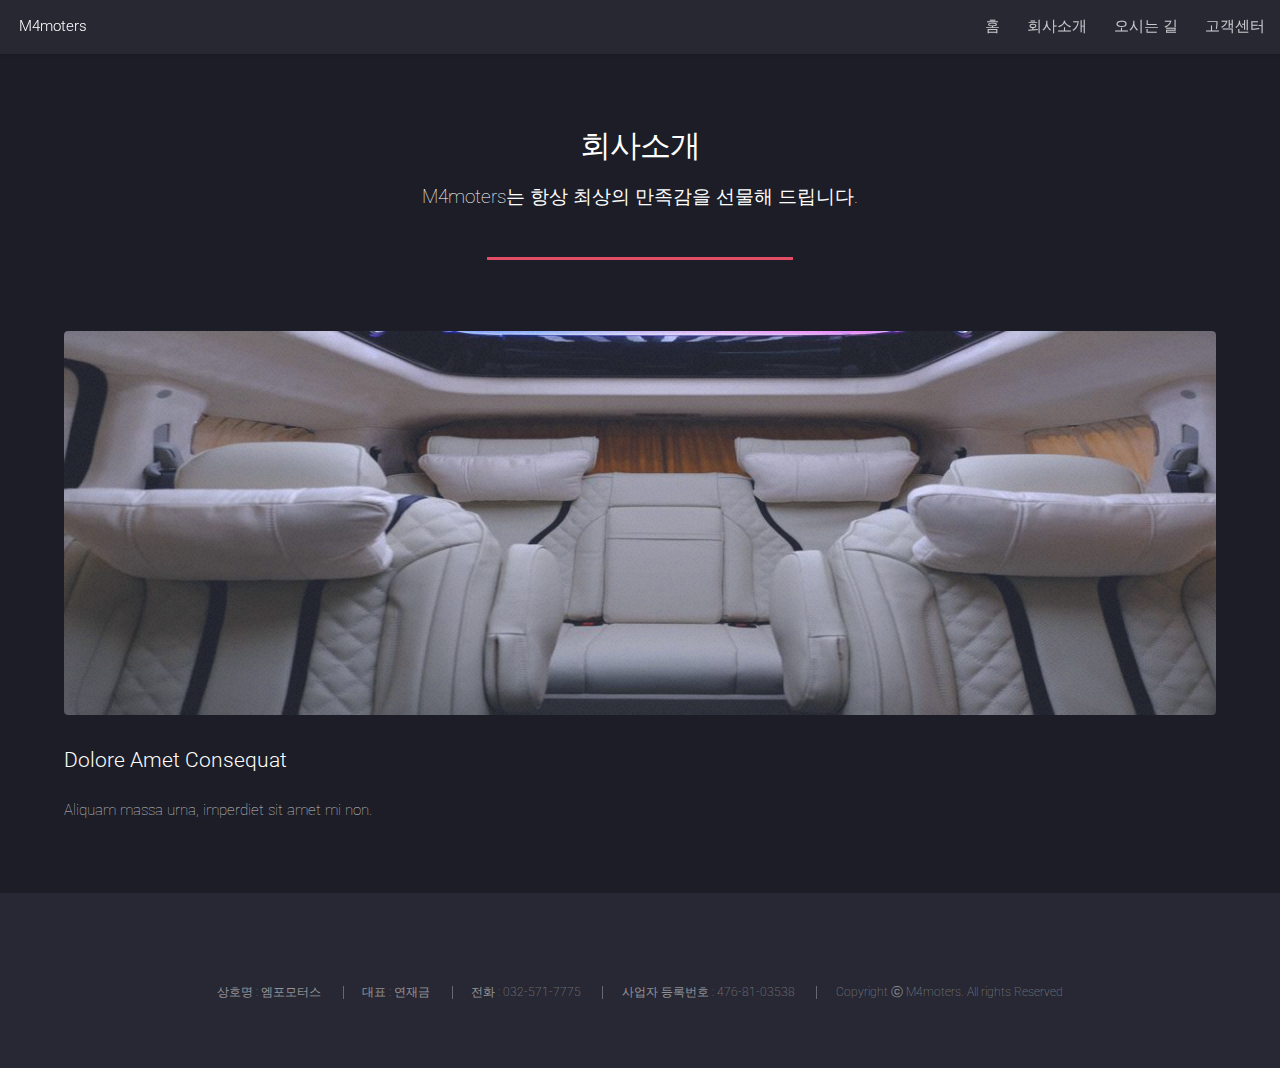
<file: companyinfo.html>
<!DOCTYPE HTML>
<!--
    M4moters by HTML5 UP
    html5up.net | @ajlkn
    Free for personal and commercial use under the CCA 3.0 license (html5up.net/license)
-->
<html>
    <head>
        <title>No Sidebar - M4moters by HTML5 UP</title>
        <meta charset="utf-8" />
        <meta name="viewport" content="width=device-width, initial-scale=1, user-scalable=no" />
        <link rel="stylesheet" href="assets/css/main.css" />
        <noscript><link rel="stylesheet" href="assets/css/noscript.css" /></noscript>
        <!-- 페이지 전환 효과용 스타일 추가 -->
        <style>
            body {
                opacity: 1;
                transition: opacity 0.6s;
            }
            body.fade-out {
                opacity: 0;
            }
        </style>
    </head>
    <body class="is-preload">
        <div id="page-wrapper">

            <!-- Header -->
            <header id="header">
                <h1 id="logo"><a href="main.html">M4moters</a></h1>
                <nav id="nav">
                    <ul>
                        <li><a href="main.html">홈</a></li>
                        <li><a href="companyinfo.html">회사소개</a></li>
                        <li><a href="companymap.html">오시는 길</a></li>
                        <li><a href="error.html">고객센터</a></li>
                    </ul>
                </nav>
            </header>

            <!-- Main -->
            <div id="main" class="wrapper style1">
                <div class="container">
                    <header class="major">
                        <h2>회사소개</h2>
                        <p>M4moters는 항상 최상의 만족감을 선물해 드립니다.</p>
                    </header>

                    <!-- Content -->
                    <section id="content">
                        <a href="#" class="image fit"><img src="images/pic07_1.jpg" alt="" /></a>
                        <h3>Dolore Amet Consequat</h3>
                        <p>Aliquam massa urna, imperdiet sit amet mi non.</p>
                    </section>

                </div>
            </div>

            <!-- Footer -->
            <footer id="footer">
                <ul class="copyright">
                    <li>상호명 : 엠포모터스</li>
                    <li>대표 : 연재금</li>
                    <li>전화 : 032-571-7775</li>
                    <li>사업자 등록번호 : 476-81-03538</li>
                    <li>Copyright ⓒ M4moters. All rights Reserved</li>
                </ul>
            </footer>
        </div>
            

        <!-- Scripts -->
        <script src="assets/js/jquery.min.js"></script>
        <script src="assets/js/jquery.scrolly.min.js"></script>
        <script src="assets/js/jquery.dropotron.min.js"></script>
        <script src="assets/js/jquery.scrollex.min.js"></script>
        <script src="assets/js/browser.min.js"></script>
        <script src="assets/js/breakpoints.min.js"></script>
        <script src="assets/js/util.js"></script>
        <script src="assets/js/main.js"></script>
        <!-- 페이지 전환 효과용 스크립트 추가 -->
        <script>
            document.body.style.opacity = 0;
            window.onload = function() {
                document.body.style.opacity = 1;
            };
            $(function(){
                $('#nav a').on('click', function(e){
                    var link = $(this).attr('href');
                    if(link && link.endsWith('.html')){
                        e.preventDefault();
                        $('body').addClass('fade-out');
                        setTimeout(function(){
                            window.location.href = link;
                        }, 600);
                    }
                });
            });
        </script>
    </body>
</html>
</file>
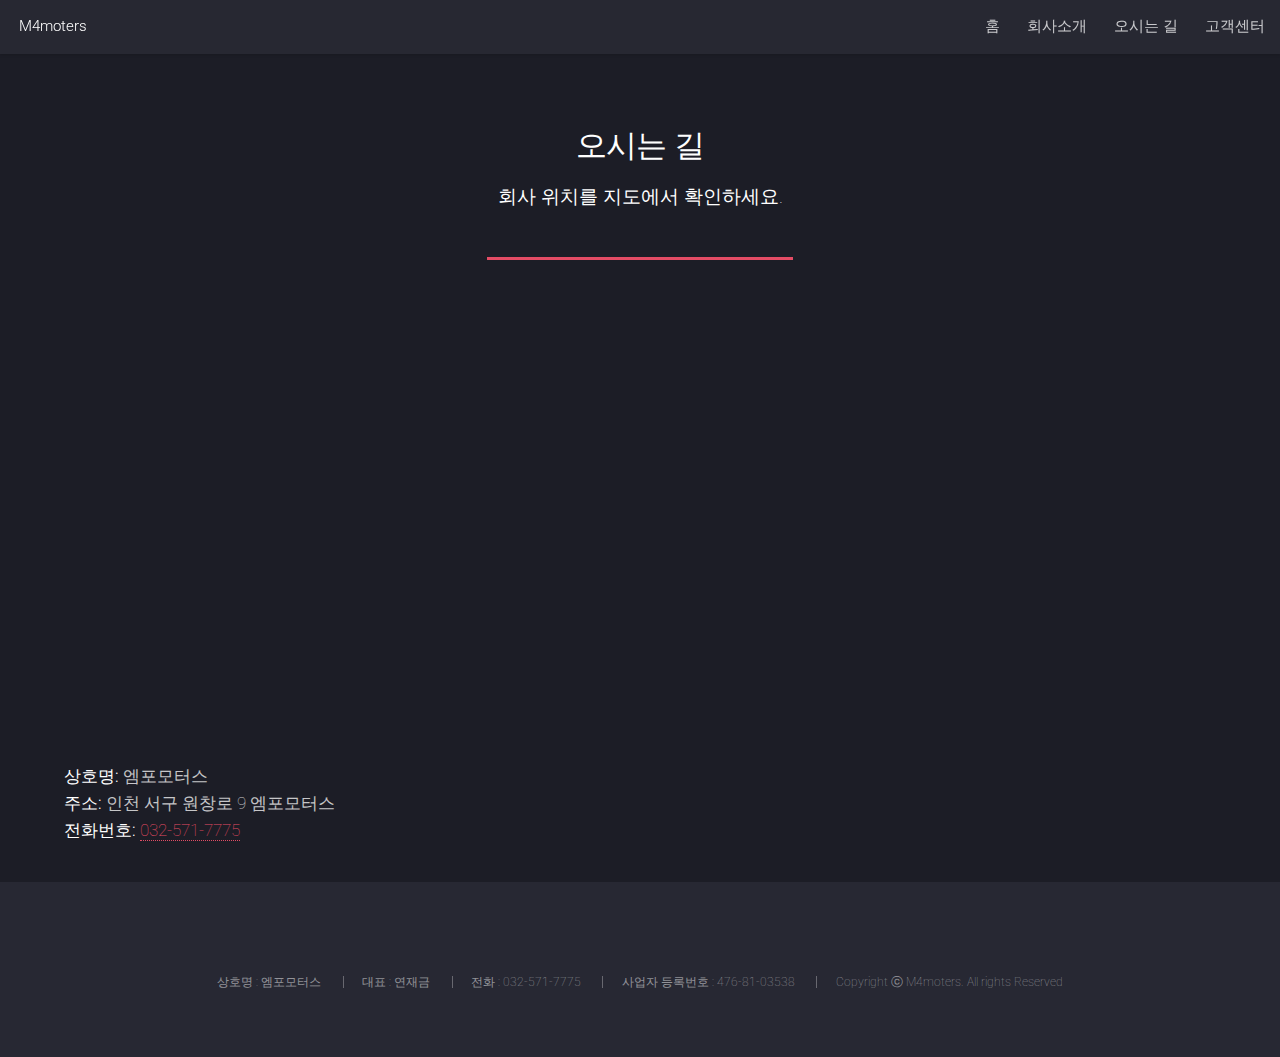
<file: companymap.html>
<!DOCTYPE HTML>
<html>
    <head>
        <title>오시는 길 - M4moters</title>
        <meta charset="utf-8">
        <meta name="viewport" content="width=device-width, initial-scale=1, user-scalable=no">
        <link rel="stylesheet" href="assets/css/main.css">
        <noscript><link rel="stylesheet" href="assets/css/noscript.css"></noscript>
        <!-- 페이지 전환 효과용 스타일(다른 페이지와 동일하게 적용하려면 아래 4줄 추가) -->
        <style>
            body { opacity: 1; transition: opacity 0.6s; }
            body.fade-out { opacity: 0; }
        </style>
    </head>
    <body class="is-preload">
        <div id="page-wrapper">

            <!-- Header -->
            <header id="header">
                <h1 id="logo"><a href="main.html">M4moters</a></h1>
                <nav id="nav">
                    <ul>
                        <li><a href="main.html">홈</a></li>
                        <li><a href="companyinfo.html">회사소개</a></li>
                        <li><a href="companymap.html">오시는 길</a></li>
                        <li><a href="error.html">고객센터</a></li>
                    </ul>
                </nav>
            </header>

            <!-- Main -->
            <div id="main" class="wrapper style1">
                <div class="container">
                    <header class="major">
                        <h2>오시는 길</h2>
                        <p>회사 위치를 지도에서 확인하세요.</p>
                    </header>

                    <!-- 지도 -->
                    <section id="content" style="text-align:center;">
                        <!-- 구글 지도 임베드 -->
                        <iframe 
                            src="https://www.google.com/maps/embed?pb=!1m18!1m12!1m3!1d3165.517004712953!2d126.64765117641423!3d37.51861877197847!2m3!1f0!2f0!3f0!3m2!1i1024!2i768!4f13.1!3m3!1m2!1s0x357b7d8e2b4b3d8d%3A0x8d1e3c1f3b9c4c6c!2z7JWI7YOA66as7Iqk7Yq47JWE7J2064qUIOyEnO2YuO2VmeybkA!5e0!3m2!1sko!2skr!4v1713250000000!5m2!1sko!2skr" 
                            width="100%" height="400" style="border:0;" allowfullscreen="" loading="lazy"
                            referrerpolicy="no-referrer-when-downgrade"></iframe>


                        <!-- 회사 정보 -->
                        <div style="margin-top: 24px; font-size: 1.1em; text-align: left;">
                            <strong>상호명:</strong> 엠포모터스<br>
                            <strong>주소:</strong> 인천 서구 원창로 9 엠포모터스<br>
                            <strong>전화번호:</strong> <a href="tel:032-571-7775">032-571-7775</a>
                        </div>
                    </section>
                </div>
            </div>

            <!-- Footer -->
            <footer id="footer">
                <ul class="copyright">
                    <li>상호명 : 엠포모터스</li>
                    <li>대표 : 연재금</li>
                    <li>전화 : 032-571-7775</li>
                    <li>사업자 등록번호 : 476-81-03538</li>
                    <li>Copyright ⓒ M4moters. All rights Reserved</li>
                </ul>
            </footer>
        </div>

        <!-- Scripts -->
        <script src="assets/js/jquery.min.js"></script>
        <script src="assets/js/jquery.scrolly.min.js"></script>
        <script src="assets/js/jquery.dropotron.min.js"></script>
        <script src="assets/js/jquery.scrollex.min.js"></script>
        <script src="assets/js/browser.min.js"></script>
        <script src="assets/js/breakpoints.min.js"></script>
        <script src="assets/js/util.js"></script>
        <script src="assets/js/main.js"></script>
        <!-- 페이지 전환 효과용 스크립트(다른 페이지와 동일하게 적용하려면 아래 추가) -->
        <script>
            document.body.style.opacity = 0;
            window.onload = function() {
                document.body.style.opacity = 1;
            };
            $(function(){
                $('#nav a').on('click', function(e){
                    var link = $(this).attr('href');
                    if(link && link.endsWith('.html')){
                        e.preventDefault();
                        $('body').addClass('fade-out');
                        setTimeout(function(){
                            window.location.href = link;
                        }, 600);
                    }
                });
            });
        </script>
    </body>
</html>
</file>
<file: assets/css/noscript.css>
/*
	Landed by HTML5 UP
	html5up.net | @ajlkn
	Free for personal and commercial use under the CCA 3.0 license (html5up.net/license)
*/

/* Loader */

	body.landing.is-preload:before {
		display: none;
	}

	body.landing.is-preload:after {
		display: none;
	}
</file>
<file: assets/css/main.css>
@import url("fontawesome-all.min.css");
@import url("https://fonts.googleapis.com/css?family=Roboto:100,300,100italic,300italic");

/*
	Landed by HTML5 UP
	html5up.net | @ajlkn
	Free for personal and commercial use under the CCA 3.0 license (html5up.net/license)
*/

html, body, div, span, applet, object,
iframe, h1, h2, h3, h4, h5, h6, p, blockquote,
pre, a, abbr, acronym, address, big, cite,
code, del, dfn, em, img, ins, kbd, q, s, samp,
small, strike, strong, sub, sup, tt, var, b,
u, i, center, dl, dt, dd, ol, ul, li, fieldset,
form, label, legend, table, caption, tbody,
tfoot, thead, tr, th, td, article, aside,
canvas, details, embed, figure, figcaption,
footer, header, hgroup, menu, nav, output, ruby,
section, summary, time, mark, audio, video {
	margin: 0;
	padding: 0;
	border: 0;
	font-size: 100%;
	font: inherit;
	vertical-align: baseline;}

article, aside, details, figcaption, figure,
footer, header, hgroup, menu, nav, section {
	display: block;}

body {
	line-height: 1;
}

ol, ul {
	list-style: none;
}

blockquote, q {
	quotes: none;
}


	blockquote:before, blockquote:after, q:before, q:after {
		content: '';
		content: none;
	}

table {
	border-collapse: collapse;
	border-spacing: 0;
}

body {
	-webkit-text-size-adjust: none;
}

mark {
	background-color: transparent;
	color: inherit;
}

input::-moz-focus-inner {
	border: 0;
	padding: 0;
}

input, select, textarea {
	-moz-appearance: none;
	-webkit-appearance: none;
	-ms-appearance: none;
	appearance: none;
}

/* Basic */

	html {
		box-sizing: border-box;
	}

	*, *:before, *:after {
		box-sizing: inherit;
	}

	html, body {
		background: #1c1d26;
	}

	body.is-preload *, body.is-preload *:before, body.is-preload *:after {
		-moz-animation: none !important;
		-webkit-animation: none !important;
		-ms-animation: none !important;
		animation: none !important;
		-moz-transition: none !important;
		-webkit-transition: none !important;
		-ms-transition: none !important;
		transition: none !important;
	}

	body, input, select, textarea {
		color: rgba(255, 255, 255, 0.75);
		font-family: "Roboto", Helvetica, sans-serif;
		font-size: 15pt;
		font-weight: 100;
		line-height: 1.75em;
	}

	a {
		-moz-transition: border-color 0.2s ease-in-out, color 0.2s ease-in-out;
		-webkit-transition: border-color 0.2s ease-in-out, color 0.2s ease-in-out;
		-ms-transition: border-color 0.2s ease-in-out, color 0.2s ease-in-out;
		transition: border-color 0.2s ease-in-out, color 0.2s ease-in-out;
		border-bottom: dotted 1px;
		color: #e44c65;
		text-decoration: none;
	}

		a:hover {
			color: #e44c65 !important;
			border-bottom-color: transparent;
		}

	strong, b {
		color: #ffffff;
		font-weight: 300;
	}

	em, i {
		font-style: italic;
	}

	p {
		margin: 0 0 2em 0;
	}

	h1, h2, h3, h4, h5, h6 {
		color: #ffffff;
		font-weight: 300;
		line-height: 1em;
		margin: 0 0 1em 0;
	}

		h1 a, h2 a, h3 a, h4 a, h5 a, h6 a {
			color: inherit;
			border: 0;
		}

	h2 {
		font-size: 2em;
		line-height: 1.5em;
		letter-spacing: -0.025em;
	}

	h3 {
		font-size: 1.35em;
		line-height: 1.5em;
	}

	h4 {
		font-size: 1.1em;
		line-height: 1.5em;
	}

	h5 {
		font-size: 0.9em;
		line-height: 1.5em;
	}

	h6 {
		font-size: 0.7em;
		line-height: 1.5em;
	}

	sub {
		font-size: 0.8em;
		position: relative;
		top: 0.5em;
	}

	sup {
		font-size: 0.8em;
		position: relative;
		top: -0.5em;
	}

	hr {
		border: 0;
		border-bottom: solid 1px rgba(255, 255, 255, 0.3);
		margin: 3em 0;
	}

		hr.major {
			margin: 4em 0;
		}

	blockquote {
		border-left: solid 4px rgba(255, 255, 255, 0.3);
		font-style: italic;
		margin: 0 0 2em 0;
		padding: 0.5em 0 0.5em 2em;
	}

	code {
		background: rgba(255, 255, 255, 0.075);
		border-radius: 4px;
		font-family: "Courier New", monospace;
		font-size: 0.9em;
		margin: 0 0.25em;
		padding: 0.25em 0.65em;
	}

	pre {
		-webkit-overflow-scrolling: touch;
		font-family: "Courier New", monospace;
		font-size: 0.9em;
		margin: 0 0 2em 0;
	}

		pre code {
			display: block;
			line-height: 1.75em;
			padding: 1em 1.5em;
			overflow-x: auto;
		}

	.align-left {
		text-align: left;
	}

	.align-center {
		text-align: center;
	}

	.align-right {
		text-align: right;
	}

/* Loader */

	@-moz-keyframes spinner-show {
		0% {
			opacity: 0;
		}

		100% {
			opacity: 1;
		}
	}

	@-webkit-keyframes spinner-show {
		0% {
			opacity: 0;
		}

		100% {
			opacity: 1;
		}
	}

	@-ms-keyframes spinner-show {
		0% {
			opacity: 0;
		}

		100% {
			opacity: 1;
		}
	}

	@keyframes spinner-show {
		0% {
			opacity: 0;
		}

		100% {
			opacity: 1;
		}
	}

	@-moz-keyframes spinner-hide {
		0% {
			color: rgba(255, 255, 255, 0.15);
			z-index: 100001;
			-moz-transform: scale(1) rotate(0deg);
			-webkit-transform: scale(1) rotate(0deg);
			-ms-transform: scale(1) rotate(0deg);
			transform: scale(1) rotate(0deg);
		}

		99% {
			color: #1c1d26;
			z-index: 100001;
			-moz-transform: scale(0.5) rotate(360deg);
			-webkit-transform: scale(0.5) rotate(360deg);
			-ms-transform: scale(0.5) rotate(360deg);
			transform: scale(0.5) rotate(360deg);
		}

		100% {
			color: #1c1d26;
			z-index: -1;
			-moz-transform: scale(0.5) rotate(360deg);
			-webkit-transform: scale(0.5) rotate(360deg);
			-ms-transform: scale(0.5) rotate(360deg);
			transform: scale(0.5) rotate(360deg);
		}
	}

	@-webkit-keyframes spinner-hide {
		0% {
			color: rgba(255, 255, 255, 0.15);
			z-index: 100001;
			-moz-transform: scale(1) rotate(0deg);
			-webkit-transform: scale(1) rotate(0deg);
			-ms-transform: scale(1) rotate(0deg);
			transform: scale(1) rotate(0deg);
		}

		99% {
			color: #1c1d26;
			z-index: 100001;
			-moz-transform: scale(0.5) rotate(360deg);
			-webkit-transform: scale(0.5) rotate(360deg);
			-ms-transform: scale(0.5) rotate(360deg);
			transform: scale(0.5) rotate(360deg);
		}

		100% {
			color: #1c1d26;
			z-index: -1;
			-moz-transform: scale(0.5) rotate(360deg);
			-webkit-transform: scale(0.5) rotate(360deg);
			-ms-transform: scale(0.5) rotate(360deg);
			transform: scale(0.5) rotate(360deg);
		}
	}

	@-ms-keyframes spinner-hide {
		0% {
			color: rgba(255, 255, 255, 0.15);
			z-index: 100001;
			-moz-transform: scale(1) rotate(0deg);
			-webkit-transform: scale(1) rotate(0deg);
			-ms-transform: scale(1) rotate(0deg);
			transform: scale(1) rotate(0deg);
		}

		99% {
			color: #1c1d26;
			z-index: 100001;
			-moz-transform: scale(0.5) rotate(360deg);
			-webkit-transform: scale(0.5) rotate(360deg);
			-ms-transform: scale(0.5) rotate(360deg);
			transform: scale(0.5) rotate(360deg);
		}

		100% {
			color: #1c1d26;
			z-index: -1;
			-moz-transform: scale(0.5) rotate(360deg);
			-webkit-transform: scale(0.5) rotate(360deg);
			-ms-transform: scale(0.5) rotate(360deg);
			transform: scale(0.5) rotate(360deg);
		}
	}

	@keyframes spinner-hide {
		0% {
			color: rgba(255, 255, 255, 0.15);
			z-index: 100001;
			-moz-transform: scale(1) rotate(0deg);
			-webkit-transform: scale(1) rotate(0deg);
			-ms-transform: scale(1) rotate(0deg);
			transform: scale(1) rotate(0deg);
		}

		99% {
			color: #1c1d26;
			z-index: 100001;
			-moz-transform: scale(0.5) rotate(360deg);
			-webkit-transform: scale(0.5) rotate(360deg);
			-ms-transform: scale(0.5) rotate(360deg);
			transform: scale(0.5) rotate(360deg);
		}

		100% {
			color: #1c1d26;
			z-index: -1;
			-moz-transform: scale(0.5) rotate(360deg);
			-webkit-transform: scale(0.5) rotate(360deg);
			-ms-transform: scale(0.5) rotate(360deg);
			transform: scale(0.5) rotate(360deg);
		}
	}

	@-moz-keyframes spinner-rotate {
		0% {
			-moz-transform: scale(1) rotate(0deg);
			-webkit-transform: scale(1) rotate(0deg);
			-ms-transform: scale(1) rotate(0deg);
			transform: scale(1) rotate(0deg);
		}

		100% {
			-moz-transform: scale(1) rotate(360deg);
			-webkit-transform: scale(1) rotate(360deg);
			-ms-transform: scale(1) rotate(360deg);
			transform: scale(1) rotate(360deg);
		}
	}

	@-webkit-keyframes spinner-rotate {
		0% {
			-moz-transform: scale(1) rotate(0deg);
			-webkit-transform: scale(1) rotate(0deg);
			-ms-transform: scale(1) rotate(0deg);
			transform: scale(1) rotate(0deg);
		}

		100% {
			-moz-transform: scale(1) rotate(360deg);
			-webkit-transform: scale(1) rotate(360deg);
			-ms-transform: scale(1) rotate(360deg);
			transform: scale(1) rotate(360deg);
		}
	}

	@-ms-keyframes spinner-rotate {
		0% {
			-moz-transform: scale(1) rotate(0deg);
			-webkit-transform: scale(1) rotate(0deg);
			-ms-transform: scale(1) rotate(0deg);
			transform: scale(1) rotate(0deg);
		}

		100% {
			-moz-transform: scale(1) rotate(360deg);
			-webkit-transform: scale(1) rotate(360deg);
			-ms-transform: scale(1) rotate(360deg);
			transform: scale(1) rotate(360deg);
		}
	}

	@keyframes spinner-rotate {
		0% {
			-moz-transform: scale(1) rotate(0deg);
			-webkit-transform: scale(1) rotate(0deg);
			-ms-transform: scale(1) rotate(0deg);
			transform: scale(1) rotate(0deg);
		}

		100% {
			-moz-transform: scale(1) rotate(360deg);
			-webkit-transform: scale(1) rotate(360deg);
			-ms-transform: scale(1) rotate(360deg);
			transform: scale(1) rotate(360deg);
		}
	}

	@-moz-keyframes overlay-hide {
		0% {
			opacity: 1;
			z-index: 100000;
		}

		15% {
			opacity: 1;
			z-index: 100000;
		}

		99% {
			opacity: 0;
			z-index: 100000;
		}

		100% {
			opacity: 0;
			z-index: -1;
		}
	}

	@-webkit-keyframes overlay-hide {
		0% {
			opacity: 1;
			z-index: 100000;
		}

		15% {
			opacity: 1;
			z-index: 100000;
		}

		99% {
			opacity: 0;
			z-index: 100000;
		}

		100% {
			opacity: 0;
			z-index: -1;
		}
	}

	@-ms-keyframes overlay-hide {
		0% {
			opacity: 1;
			z-index: 100000;
		}

		15% {
			opacity: 1;
			z-index: 100000;
		}

		99% {
			opacity: 0;
			z-index: 100000;
		}

		100% {
			opacity: 0;
			z-index: -1;
		}
	}

	@keyframes overlay-hide {
		0% {
			opacity: 1;
			z-index: 100000;
		}

		15% {
			opacity: 1;
			z-index: 100000;
		}

		99% {
			opacity: 0;
			z-index: 100000;
		}

		100% {
			opacity: 0;
			z-index: -1;
		}
	}

	body.landing {
		text-decoration: none;
	}

		body.landing:before {
			-moz-osx-font-smoothing: grayscale;
			-webkit-font-smoothing: antialiased;
			display: inline-block;
			font-style: normal;
			font-variant: normal;
			text-rendering: auto;
			line-height: 1;
			text-transform: none !important;
			font-family: 'Font Awesome 5 Free';
			font-weight: 900;
		}

		body.landing:before {
			-moz-animation: spinner-show 1.5s 1 0.25s ease forwards, spinner-hide 0.25s ease-in-out forwards !important;
			-webkit-animation: spinner-show 1.5s 1 0.25s ease forwards, spinner-hide 0.25s ease-in-out forwards !important;
			-ms-animation: spinner-show 1.5s 1 0.25s ease forwards, spinner-hide 0.25s ease-in-out forwards !important;
			animation: spinner-show 1.5s 1 0.25s ease forwards, spinner-hide 0.25s ease-in-out forwards !important;
			-moz-transform-origin: 50% 50%;
			-webkit-transform-origin: 50% 50%;
			-ms-transform-origin: 50% 50%;
			transform-origin: 50% 50%;
			color: rgba(255, 255, 255, 0.15);
			content: '\f1ce';
			cursor: default;
			display: block;
			font-size: 2em;
			height: 2em;
			left: 50%;
			line-height: 2em;
			margin: -1em 0 0 -1em;
			opacity: 0;
			position: fixed;
			text-align: center;
			top: 50%;
			width: 2em;
			z-index: -1;
		}

		body.landing:after {
			-moz-animation: overlay-hide 1.5s ease-in forwards !important;
			-webkit-animation: overlay-hide 1.5s ease-in forwards !important;
			-ms-animation: overlay-hide 1.5s ease-in forwards !important;
			animation: overlay-hide 1.5s ease-in forwards !important;
			background: #1c1d26;
			content: '';
			display: block;
			height: 100%;
			left: 0;
			opacity: 0;
			position: fixed;
			top: 0;
			width: 100%;
			z-index: -1;
		}

		body.landing.is-preload:before {
			-moz-animation: spinner-show 1.5s 1 0.25s ease forwards, spinner-rotate 0.75s infinite linear !important;
			-webkit-animation: spinner-show 1.5s 1 0.25s ease forwards, spinner-rotate 0.75s infinite linear !important;
			-ms-animation: spinner-show 1.5s 1 0.25s ease forwards, spinner-rotate 0.75s infinite linear !important;
			animation: spinner-show 1.5s 1 0.25s ease forwards, spinner-rotate 0.75s infinite linear !important;
			z-index: 100001;
		}

		body.landing.is-preload:after {
			-moz-animation: none !important;
			-webkit-animation: none !important;
			-ms-animation: none !important;
			animation: none !important;
			opacity: 1;
			z-index: 100000;
		}

	@media (-webkit-min-device-pixel-ratio: 2) {

		body.landing:before {
			line-height: 2.025em;
		}

	}

/* Container */

	.container {
		margin: 0 auto;
		max-width: calc(100% - 4em);
		width: 70em;
	}

		.container.xsmall {
			width: 17.5em;
		}

		.container.small {
			width: 35em;
		}

		.container.medium {
			width: 52.5em;
		}

		.container.large {
			width: 87.5em;
		}

		.container.xlarge {
			width: 105em;
		}

		.container.max {
			width: 100%;
		}

		@media screen and (max-width: 1280px) {

			.container {
				width: 90%;
				max-width: 100%;
			}

		}

		@media screen and (max-width: 980px) {

			.container {
				width: 100% !important;
			}

		}

/* Row */

	.row {
		display: flex;
		flex-wrap: wrap;
		box-sizing: border-box;
		align-items: stretch;
	}

		.row > * {
			box-sizing: border-box;
		}

		.row.gtr-uniform > * > :last-child {
			margin-bottom: 0;
		}

		.row.aln-left {
			justify-content: flex-start;
		}

		.row.aln-center {
			justify-content: center;
		}

		.row.aln-right {
			justify-content: flex-end;
		}

		.row.aln-top {
			align-items: flex-start;
		}

		.row.aln-middle {
			align-items: center;
		}

		.row.aln-bottom {
			align-items: flex-end;
		}

		.row > .imp {
			order: -1;
		}

		.row > .col-1 {
			width: 8.33333%;
		}

		.row > .off-1 {
			margin-left: 8.33333%;
		}

		.row > .col-2 {
			width: 16.66667%;
		}

		.row > .off-2 {
			margin-left: 16.66667%;
		}

		.row > .col-3 {
			width: 25%;
		}

		.row > .off-3 {
			margin-left: 25%;
		}

		.row > .col-4 {
			width: 33.33333%;
		}

		.row > .off-4 {
			margin-left: 33.33333%;
		}

		.row > .col-5 {
			width: 41.66667%;
		}

		.row > .off-5 {
			margin-left: 41.66667%;
		}

		.row > .col-6 {
			width: 50%;
		}

		.row > .off-6 {
			margin-left: 50%;
		}

		.row > .col-7 {
			width: 58.33333%;
		}

		.row > .off-7 {
			margin-left: 58.33333%;
		}

		.row > .col-8 {
			width: 66.66667%;
		}

		.row > .off-8 {
			margin-left: 66.66667%;
		}

		.row > .col-9 {
			width: 75%;
		}

		.row > .off-9 {
			margin-left: 75%;
		}

		.row > .col-10 {
			width: 83.33333%;
		}

		.row > .off-10 {
			margin-left: 83.33333%;
		}

		.row > .col-11 {
			width: 91.66667%;
		}

		.row > .off-11 {
			margin-left: 91.66667%;
		}

		.row > .col-12 {
			width: 100%;
		}

		.row > .off-12 {
			margin-left: 100%;
		}

		.row.gtr-0 {
			margin-top: 0;
			margin-left: 0em;
		}

			.row.gtr-0 > * {
				padding: 0 0 0 0em;
			}

			.row.gtr-0.gtr-uniform {
				margin-top: 0em;
			}

				.row.gtr-0.gtr-uniform > * {
					padding-top: 0em;
				}

		.row.gtr-25 {
			margin-top: 0;
			margin-left: -0.625em;
		}

			.row.gtr-25 > * {
				padding: 0 0 0 0.625em;
			}

			.row.gtr-25.gtr-uniform {
				margin-top: -0.625em;
			}

				.row.gtr-25.gtr-uniform > * {
					padding-top: 0.625em;
				}

		.row.gtr-50 {
			margin-top: 0;
			margin-left: -1.25em;
		}

			.row.gtr-50 > * {
				padding: 0 0 0 1.25em;
			}

			.row.gtr-50.gtr-uniform {
				margin-top: -1.25em;
			}

				.row.gtr-50.gtr-uniform > * {
					padding-top: 1.25em;
				}

		.row {
			margin-top: 0;
			margin-left: -2.5em;
		}

			.row > * {
				padding: 0 0 0 2.5em;
			}

			.row.gtr-uniform {
				margin-top: -2.5em;
			}

				.row.gtr-uniform > * {
					padding-top: 2.5em;
				}

		.row.gtr-150 {
			margin-top: 0;
			margin-left: -3.75em;
		}

			.row.gtr-150 > * {
				padding: 0 0 0 3.75em;
			}

			.row.gtr-150.gtr-uniform {
				margin-top: -3.75em;
			}

				.row.gtr-150.gtr-uniform > * {
					padding-top: 3.75em;
				}

		.row.gtr-200 {
			margin-top: 0;
			margin-left: -5em;
		}

			.row.gtr-200 > * {
				padding: 0 0 0 5em;
			}

			.row.gtr-200.gtr-uniform {
				margin-top: -5em;
			}

				.row.gtr-200.gtr-uniform > * {
					padding-top: 5em;
				}

		@media screen and (max-width: 1680px) {

			.row {
				display: flex;
				flex-wrap: wrap;
				box-sizing: border-box;
				align-items: stretch;
			}

				.row > * {
					box-sizing: border-box;
				}

				.row.gtr-uniform > * > :last-child {
					margin-bottom: 0;
				}

				.row.aln-left {
					justify-content: flex-start;
				}

				.row.aln-center {
					justify-content: center;
				}

				.row.aln-right {
					justify-content: flex-end;
				}

				.row.aln-top {
					align-items: flex-start;
				}

				.row.aln-middle {
					align-items: center;
				}

				.row.aln-bottom {
					align-items: flex-end;
				}

				.row > .imp-xlarge {
					order: -1;
				}

				.row > .col-1-xlarge {
					width: 8.33333%;
				}

				.row > .off-1-xlarge {
					margin-left: 8.33333%;
				}

				.row > .col-2-xlarge {
					width: 16.66667%;
				}

				.row > .off-2-xlarge {
					margin-left: 16.66667%;
				}

				.row > .col-3-xlarge {
					width: 25%;
				}

				.row > .off-3-xlarge {
					margin-left: 25%;
				}

				.row > .col-4-xlarge {
					width: 33.33333%;
				}

				.row > .off-4-xlarge {
					margin-left: 33.33333%;
				}

				.row > .col-5-xlarge {
					width: 41.66667%;
				}

				.row > .off-5-xlarge {
					margin-left: 41.66667%;
				}

				.row > .col-6-xlarge {
					width: 50%;
				}

				.row > .off-6-xlarge {
					margin-left: 50%;
				}

				.row > .col-7-xlarge {
					width: 58.33333%;
				}

				.row > .off-7-xlarge {
					margin-left: 58.33333%;
				}

				.row > .col-8-xlarge {
					width: 66.66667%;
				}

				.row > .off-8-xlarge {
					margin-left: 66.66667%;
				}

				.row > .col-9-xlarge {
					width: 75%;
				}

				.row > .off-9-xlarge {
					margin-left: 75%;
				}

				.row > .col-10-xlarge {
					width: 83.33333%;
				}

				.row > .off-10-xlarge {
					margin-left: 83.33333%;
				}

				.row > .col-11-xlarge {
					width: 91.66667%;
				}

				.row > .off-11-xlarge {
					margin-left: 91.66667%;
				}

				.row > .col-12-xlarge {
					width: 100%;
				}

				.row > .off-12-xlarge {
					margin-left: 100%;
				}

				.row.gtr-0 {
					margin-top: 0;
					margin-left: 0em;
				}

					.row.gtr-0 > * {
						padding: 0 0 0 0em;
					}

					.row.gtr-0.gtr-uniform {
						margin-top: 0em;
					}

						.row.gtr-0.gtr-uniform > * {
							padding-top: 0em;
						}

				.row.gtr-25 {
					margin-top: 0;
					margin-left: -0.625em;
				}

					.row.gtr-25 > * {
						padding: 0 0 0 0.625em;
					}

					.row.gtr-25.gtr-uniform {
						margin-top: -0.625em;
					}

						.row.gtr-25.gtr-uniform > * {
							padding-top: 0.625em;
						}

				.row.gtr-50 {
					margin-top: 0;
					margin-left: -1.25em;
				}

					.row.gtr-50 > * {
						padding: 0 0 0 1.25em;
					}

					.row.gtr-50.gtr-uniform {
						margin-top: -1.25em;
					}

						.row.gtr-50.gtr-uniform > * {
							padding-top: 1.25em;
						}

				.row {
					margin-top: 0;
					margin-left: -2.5em;
				}

					.row > * {
						padding: 0 0 0 2.5em;
					}

					.row.gtr-uniform {
						margin-top: -2.5em;
					}

						.row.gtr-uniform > * {
							padding-top: 2.5em;
						}

				.row.gtr-150 {
					margin-top: 0;
					margin-left: -3.75em;
				}

					.row.gtr-150 > * {
						padding: 0 0 0 3.75em;
					}

					.row.gtr-150.gtr-uniform {
						margin-top: -3.75em;
					}

						.row.gtr-150.gtr-uniform > * {
							padding-top: 3.75em;
						}

				.row.gtr-200 {
					margin-top: 0;
					margin-left: -5em;
				}

					.row.gtr-200 > * {
						padding: 0 0 0 5em;
					}

					.row.gtr-200.gtr-uniform {
						margin-top: -5em;
					}

						.row.gtr-200.gtr-uniform > * {
							padding-top: 5em;
						}

		}

		@media screen and (max-width: 1280px) {

			.row {
				display: flex;
				flex-wrap: wrap;
				box-sizing: border-box;
				align-items: stretch;
			}

				.row > * {
					box-sizing: border-box;
				}

				.row.gtr-uniform > * > :last-child {
					margin-bottom: 0;
				}

				.row.aln-left {
					justify-content: flex-start;
				}

				.row.aln-center {
					justify-content: center;
				}

				.row.aln-right {
					justify-content: flex-end;
				}

				.row.aln-top {
					align-items: flex-start;
				}

				.row.aln-middle {
					align-items: center;
				}

				.row.aln-bottom {
					align-items: flex-end;
				}

				.row > .imp-large {
					order: -1;
				}

				.row > .col-1-large {
					width: 8.33333%;
				}

				.row > .off-1-large {
					margin-left: 8.33333%;
				}

				.row > .col-2-large {
					width: 16.66667%;
				}

				.row > .off-2-large {
					margin-left: 16.66667%;
				}

				.row > .col-3-large {
					width: 25%;
				}

				.row > .off-3-large {
					margin-left: 25%;
				}

				.row > .col-4-large {
					width: 33.33333%;
				}

				.row > .off-4-large {
					margin-left: 33.33333%;
				}

				.row > .col-5-large {
					width: 41.66667%;
				}

				.row > .off-5-large {
					margin-left: 41.66667%;
				}

				.row > .col-6-large {
					width: 50%;
				}

				.row > .off-6-large {
					margin-left: 50%;
				}

				.row > .col-7-large {
					width: 58.33333%;
				}

				.row > .off-7-large {
					margin-left: 58.33333%;
				}

				.row > .col-8-large {
					width: 66.66667%;
				}

				.row > .off-8-large {
					margin-left: 66.66667%;
				}

				.row > .col-9-large {
					width: 75%;
				}

				.row > .off-9-large {
					margin-left: 75%;
				}

				.row > .col-10-large {
					width: 83.33333%;
				}

				.row > .off-10-large {
					margin-left: 83.33333%;
				}

				.row > .col-11-large {
					width: 91.66667%;
				}

				.row > .off-11-large {
					margin-left: 91.66667%;
				}

				.row > .col-12-large {
					width: 100%;
				}

				.row > .off-12-large {
					margin-left: 100%;
				}

				.row.gtr-0 {
					margin-top: 0;
					margin-left: 0em;
				}

					.row.gtr-0 > * {
						padding: 0 0 0 0em;
					}

					.row.gtr-0.gtr-uniform {
						margin-top: 0em;
					}

						.row.gtr-0.gtr-uniform > * {
							padding-top: 0em;
						}

				.row.gtr-25 {
					margin-top: 0;
					margin-left: -0.625em;
				}

					.row.gtr-25 > * {
						padding: 0 0 0 0.625em;
					}

					.row.gtr-25.gtr-uniform {
						margin-top: -0.625em;
					}

						.row.gtr-25.gtr-uniform > * {
							padding-top: 0.625em;
						}

				.row.gtr-50 {
					margin-top: 0;
					margin-left: -1.25em;
				}

					.row.gtr-50 > * {
						padding: 0 0 0 1.25em;
					}

					.row.gtr-50.gtr-uniform {
						margin-top: -1.25em;
					}

						.row.gtr-50.gtr-uniform > * {
							padding-top: 1.25em;
						}

				.row {
					margin-top: 0;
					margin-left: -2.5em;
				}

					.row > * {
						padding: 0 0 0 2.5em;
					}

					.row.gtr-uniform {
						margin-top: -2.5em;
					}

						.row.gtr-uniform > * {
							padding-top: 2.5em;
						}

				.row.gtr-150 {
					margin-top: 0;
					margin-left: -3.75em;
				}

					.row.gtr-150 > * {
						padding: 0 0 0 3.75em;
					}

					.row.gtr-150.gtr-uniform {
						margin-top: -3.75em;
					}

						.row.gtr-150.gtr-uniform > * {
							padding-top: 3.75em;
						}

				.row.gtr-200 {
					margin-top: 0;
					margin-left: -5em;
				}

					.row.gtr-200 > * {
						padding: 0 0 0 5em;
					}

					.row.gtr-200.gtr-uniform {
						margin-top: -5em;
					}

						.row.gtr-200.gtr-uniform > * {
							padding-top: 5em;
						}

		}

		@media screen and (max-width: 980px) {

			.row {
				display: flex;
				flex-wrap: wrap;
				box-sizing: border-box;
				align-items: stretch;
			}

				.row > * {
					box-sizing: border-box;
				}

				.row.gtr-uniform > * > :last-child {
					margin-bottom: 0;
				}

				.row.aln-left {
					justify-content: flex-start;
				}

				.row.aln-center {
					justify-content: center;
				}

				.row.aln-right {
					justify-content: flex-end;
				}

				.row.aln-top {
					align-items: flex-start;
				}

				.row.aln-middle {
					align-items: center;
				}

				.row.aln-bottom {
					align-items: flex-end;
				}

				.row > .imp-medium {
					order: -1;
				}

				.row > .col-1-medium {
					width: 8.33333%;
				}

				.row > .off-1-medium {
					margin-left: 8.33333%;
				}

				.row > .col-2-medium {
					width: 16.66667%;
				}

				.row > .off-2-medium {
					margin-left: 16.66667%;
				}

				.row > .col-3-medium {
					width: 25%;
				}

				.row > .off-3-medium {
					margin-left: 25%;
				}

				.row > .col-4-medium {
					width: 33.33333%;
				}

				.row > .off-4-medium {
					margin-left: 33.33333%;
				}

				.row > .col-5-medium {
					width: 41.66667%;
				}

				.row > .off-5-medium {
					margin-left: 41.66667%;
				}

				.row > .col-6-medium {
					width: 50%;
				}

				.row > .off-6-medium {
					margin-left: 50%;
				}

				.row > .col-7-medium {
					width: 58.33333%;
				}

				.row > .off-7-medium {
					margin-left: 58.33333%;
				}

				.row > .col-8-medium {
					width: 66.66667%;
				}

				.row > .off-8-medium {
					margin-left: 66.66667%;
				}

				.row > .col-9-medium {
					width: 75%;
				}

				.row > .off-9-medium {
					margin-left: 75%;
				}

				.row > .col-10-medium {
					width: 83.33333%;
				}

				.row > .off-10-medium {
					margin-left: 83.33333%;
				}

				.row > .col-11-medium {
					width: 91.66667%;
				}

				.row > .off-11-medium {
					margin-left: 91.66667%;
				}

				.row > .col-12-medium {
					width: 100%;
				}

				.row > .off-12-medium {
					margin-left: 100%;
				}

				.row.gtr-0 {
					margin-top: 0;
					margin-left: 0em;
				}

					.row.gtr-0 > * {
						padding: 0 0 0 0em;
					}

					.row.gtr-0.gtr-uniform {
						margin-top: 0em;
					}

						.row.gtr-0.gtr-uniform > * {
							padding-top: 0em;
						}

				.row.gtr-25 {
					margin-top: 0;
					margin-left: -0.625em;
				}

					.row.gtr-25 > * {
						padding: 0 0 0 0.625em;
					}

					.row.gtr-25.gtr-uniform {
						margin-top: -0.625em;
					}

						.row.gtr-25.gtr-uniform > * {
							padding-top: 0.625em;
						}

				.row.gtr-50 {
					margin-top: 0;
					margin-left: -1.25em;
				}

					.row.gtr-50 > * {
						padding: 0 0 0 1.25em;
					}

					.row.gtr-50.gtr-uniform {
						margin-top: -1.25em;
					}

						.row.gtr-50.gtr-uniform > * {
							padding-top: 1.25em;
						}

				.row {
					margin-top: 0;
					margin-left: -2.5em;
				}

					.row > * {
						padding: 0 0 0 2.5em;
					}

					.row.gtr-uniform {
						margin-top: -2.5em;
					}

						.row.gtr-uniform > * {
							padding-top: 2.5em;
						}

				.row.gtr-150 {
					margin-top: 0;
					margin-left: -3.75em;
				}

					.row.gtr-150 > * {
						padding: 0 0 0 3.75em;
					}

					.row.gtr-150.gtr-uniform {
						margin-top: -3.75em;
					}

						.row.gtr-150.gtr-uniform > * {
							padding-top: 3.75em;
						}

				.row.gtr-200 {
					margin-top: 0;
					margin-left: -5em;
				}

					.row.gtr-200 > * {
						padding: 0 0 0 5em;
					}

					.row.gtr-200.gtr-uniform {
						margin-top: -5em;
					}

						.row.gtr-200.gtr-uniform > * {
							padding-top: 5em;
						}

		}

		@media screen and (max-width: 736px) {

			.row {
				display: flex;
				flex-wrap: wrap;
				box-sizing: border-box;
				align-items: stretch;
			}

				.row > * {
					box-sizing: border-box;
				}

				.row.gtr-uniform > * > :last-child {
					margin-bottom: 0;
				}

				.row.aln-left {
					justify-content: flex-start;
				}

				.row.aln-center {
					justify-content: center;
				}

				.row.aln-right {
					justify-content: flex-end;
				}

				.row.aln-top {
					align-items: flex-start;
				}

				.row.aln-middle {
					align-items: center;
				}

				.row.aln-bottom {
					align-items: flex-end;
				}

				.row > .imp-small {
					order: -1;
				}

				.row > .col-1-small {
					width: 8.33333%;
				}

				.row > .off-1-small {
					margin-left: 8.33333%;
				}

				.row > .col-2-small {
					width: 16.66667%;
				}

				.row > .off-2-small {
					margin-left: 16.66667%;
				}

				.row > .col-3-small {
					width: 25%;
				}

				.row > .off-3-small {
					margin-left: 25%;
				}

				.row > .col-4-small {
					width: 33.33333%;
				}

				.row > .off-4-small {
					margin-left: 33.33333%;
				}

				.row > .col-5-small {
					width: 41.66667%;
				}

				.row > .off-5-small {
					margin-left: 41.66667%;
				}

				.row > .col-6-small {
					width: 50%;
				}

				.row > .off-6-small {
					margin-left: 50%;
				}

				.row > .col-7-small {
					width: 58.33333%;
				}

				.row > .off-7-small {
					margin-left: 58.33333%;
				}

				.row > .col-8-small {
					width: 66.66667%;
				}

				.row > .off-8-small {
					margin-left: 66.66667%;
				}

				.row > .col-9-small {
					width: 75%;
				}

				.row > .off-9-small {
					margin-left: 75%;
				}

				.row > .col-10-small {
					width: 83.33333%;
				}

				.row > .off-10-small {
					margin-left: 83.33333%;
				}

				.row > .col-11-small {
					width: 91.66667%;
				}

				.row > .off-11-small {
					margin-left: 91.66667%;
				}

				.row > .col-12-small {
					width: 100%;
				}

				.row > .off-12-small {
					margin-left: 100%;
				}

				.row.gtr-0 {
					margin-top: 0;
					margin-left: 0em;
				}

					.row.gtr-0 > * {
						padding: 0 0 0 0em;
					}

					.row.gtr-0.gtr-uniform {
						margin-top: 0em;
					}

						.row.gtr-0.gtr-uniform > * {
							padding-top: 0em;
						}

				.row.gtr-25 {
					margin-top: 0;
					margin-left: -0.625em;
				}

					.row.gtr-25 > * {
						padding: 0 0 0 0.625em;
					}

					.row.gtr-25.gtr-uniform {
						margin-top: -0.625em;
					}

						.row.gtr-25.gtr-uniform > * {
							padding-top: 0.625em;
						}

				.row.gtr-50 {
					margin-top: 0;
					margin-left: -1.25em;
				}

					.row.gtr-50 > * {
						padding: 0 0 0 1.25em;
					}

					.row.gtr-50.gtr-uniform {
						margin-top: -1.25em;
					}

						.row.gtr-50.gtr-uniform > * {
							padding-top: 1.25em;
						}

				.row {
					margin-top: 0;
					margin-left: -2.5em;
				}

					.row > * {
						padding: 0 0 0 2.5em;
					}

					.row.gtr-uniform {
						margin-top: -2.5em;
					}

						.row.gtr-uniform > * {
							padding-top: 2.5em;
						}

				.row.gtr-150 {
					margin-top: 0;
					margin-left: -3.75em;
				}

					.row.gtr-150 > * {
						padding: 0 0 0 3.75em;
					}

					.row.gtr-150.gtr-uniform {
						margin-top: -3.75em;
					}

						.row.gtr-150.gtr-uniform > * {
							padding-top: 3.75em;
						}

				.row.gtr-200 {
					margin-top: 0;
					margin-left: -5em;
				}

					.row.gtr-200 > * {
						padding: 0 0 0 5em;
					}

					.row.gtr-200.gtr-uniform {
						margin-top: -5em;
					}

						.row.gtr-200.gtr-uniform > * {
							padding-top: 5em;
						}

		}

		@media screen and (max-width: 480px) {

			.row {
				display: flex;
				flex-wrap: wrap;
				box-sizing: border-box;
				align-items: stretch;
			}

				.row > * {
					box-sizing: border-box;
				}

				.row.gtr-uniform > * > :last-child {
					margin-bottom: 0;
				}

				.row.aln-left {
					justify-content: flex-start;
				}

				.row.aln-center {
					justify-content: center;
				}

				.row.aln-right {
					justify-content: flex-end;
				}

				.row.aln-top {
					align-items: flex-start;
				}

				.row.aln-middle {
					align-items: center;
				}

				.row.aln-bottom {
					align-items: flex-end;
				}

				.row > .imp-xsmall {
					order: -1;
				}

				.row > .col-1-xsmall {
					width: 8.33333%;
				}

				.row > .off-1-xsmall {
					margin-left: 8.33333%;
				}

				.row > .col-2-xsmall {
					width: 16.66667%;
				}

				.row > .off-2-xsmall {
					margin-left: 16.66667%;
				}

				.row > .col-3-xsmall {
					width: 25%;
				}

				.row > .off-3-xsmall {
					margin-left: 25%;
				}

				.row > .col-4-xsmall {
					width: 33.33333%;
				}

				.row > .off-4-xsmall {
					margin-left: 33.33333%;
				}

				.row > .col-5-xsmall {
					width: 41.66667%;
				}

				.row > .off-5-xsmall {
					margin-left: 41.66667%;
				}

				.row > .col-6-xsmall {
					width: 50%;
				}

				.row > .off-6-xsmall {
					margin-left: 50%;
				}

				.row > .col-7-xsmall {
					width: 58.33333%;
				}

				.row > .off-7-xsmall {
					margin-left: 58.33333%;
				}

				.row > .col-8-xsmall {
					width: 66.66667%;
				}

				.row > .off-8-xsmall {
					margin-left: 66.66667%;
				}

				.row > .col-9-xsmall {
					width: 75%;
				}

				.row > .off-9-xsmall {
					margin-left: 75%;
				}

				.row > .col-10-xsmall {
					width: 83.33333%;
				}

				.row > .off-10-xsmall {
					margin-left: 83.33333%;
				}

				.row > .col-11-xsmall {
					width: 91.66667%;
				}

				.row > .off-11-xsmall {
					margin-left: 91.66667%;
				}

				.row > .col-12-xsmall {
					width: 100%;
				}

				.row > .off-12-xsmall {
					margin-left: 100%;
				}

				.row.gtr-0 {
					margin-top: 0;
					margin-left: 0em;
				}

					.row.gtr-0 > * {
						padding: 0 0 0 0em;
					}

					.row.gtr-0.gtr-uniform {
						margin-top: 0em;
					}

						.row.gtr-0.gtr-uniform > * {
							padding-top: 0em;
						}

				.row.gtr-25 {
					margin-top: 0;
					margin-left: -0.625em;
				}

					.row.gtr-25 > * {
						padding: 0 0 0 0.625em;
					}

					.row.gtr-25.gtr-uniform {
						margin-top: -0.625em;
					}

						.row.gtr-25.gtr-uniform > * {
							padding-top: 0.625em;
						}

				.row.gtr-50 {
					margin-top: 0;
					margin-left: -1.25em;
				}

					.row.gtr-50 > * {
						padding: 0 0 0 1.25em;
					}

					.row.gtr-50.gtr-uniform {
						margin-top: -1.25em;
					}

						.row.gtr-50.gtr-uniform > * {
							padding-top: 1.25em;
						}

				.row {
					margin-top: 0;
					margin-left: -2.5em;
				}

					.row > * {
						padding: 0 0 0 2.5em;
					}

					.row.gtr-uniform {
						margin-top: -2.5em;
					}

						.row.gtr-uniform > * {
							padding-top: 2.5em;
						}

				.row.gtr-150 {
					margin-top: 0;
					margin-left: -3.75em;
				}

					.row.gtr-150 > * {
						padding: 0 0 0 3.75em;
					}

					.row.gtr-150.gtr-uniform {
						margin-top: -3.75em;
					}

						.row.gtr-150.gtr-uniform > * {
							padding-top: 3.75em;
						}

				.row.gtr-200 {
					margin-top: 0;
					margin-left: -5em;
				}

					.row.gtr-200 > * {
						padding: 0 0 0 5em;
					}

					.row.gtr-200.gtr-uniform {
						margin-top: -5em;
					}

						.row.gtr-200.gtr-uniform > * {
							padding-top: 5em;
						}

		}

/* Section/Article */

	section.special, article.special {
		text-align: center;
	}

	header p {
		color: #ffffff;
		position: relative;
		margin: 0 0 1.5em 0;
	}

	header h2 + p {
		font-size: 1.25em;
		margin-top: -1em;
		line-height: 1.75em;
	}

	header h3 + p {
		font-size: 1.1em;
		margin-top: -0.8em;
		line-height: 1.75em;
	}

	header h4 + p,
	header h5 + p,
	header h6 + p {
		font-size: 0.9em;
		margin-top: -0.6em;
		line-height: 1.5em;
	}

	header.major {
		margin: 0 0 4em 0;
		position: relative;
		text-align: center;
	}

		header.major:after {
			background: #e44c65;
			content: '';
			display: inline-block;
			height: 0.2em;
			max-width: 20em;
			width: 75%;
		}

	footer.major {
		margin: 4em 0 0 0;
	}

/* Form */

	form {
		margin: 0 0 2em 0;
	}

		form.cta {
			max-width: 35em;
			margin-left: auto;
			margin-right: auto;
		}

	label {
		color: #ffffff;
		display: block;
		font-size: 0.9em;
		font-weight: 300;
		margin: 0 0 1em 0;
	}

	input[type="text"],
	input[type="password"],
	input[type="email"],
	select,
	textarea {
		-moz-appearance: none;
		-webkit-appearance: none;
		-ms-appearance: none;
		appearance: none;
		-moz-transition: border-color 0.2s ease-in-out;
		-webkit-transition: border-color 0.2s ease-in-out;
		-ms-transition: border-color 0.2s ease-in-out;
		transition: border-color 0.2s ease-in-out;
		background: transparent;
		border-radius: 4px;
		border: solid 1px rgba(255, 255, 255, 0.3);
		color: inherit;
		display: block;
		outline: 0;
		padding: 0 1em;
		text-decoration: none;
		width: 100%;
	}

		input[type="text"]:invalid,
		input[type="password"]:invalid,
		input[type="email"]:invalid,
		select:invalid,
		textarea:invalid {
			box-shadow: none;
		}

		input[type="text"]:focus,
		input[type="password"]:focus,
		input[type="email"]:focus,
		select:focus,
		textarea:focus {
			border-color: #e44c65;
		}

	select {
		background-image: url("data:image/svg+xml;charset=utf8,%3Csvg xmlns='http://www.w3.org/2000/svg' width='40' height='40' preserveAspectRatio='none' viewBox='0 0 40 40'%3E%3Cpath d='M9.4,12.3l10.4,10.4l10.4-10.4c0.2-0.2,0.5-0.4,0.9-0.4c0.3,0,0.6,0.1,0.9,0.4l3.3,3.3c0.2,0.2,0.4,0.5,0.4,0.9 c0,0.4-0.1,0.6-0.4,0.9L20.7,31.9c-0.2,0.2-0.5,0.4-0.9,0.4c-0.3,0-0.6-0.1-0.9-0.4L4.3,17.3c-0.2-0.2-0.4-0.5-0.4-0.9 c0-0.4,0.1-0.6,0.4-0.9l3.3-3.3c0.2-0.2,0.5-0.4,0.9-0.4S9.1,12.1,9.4,12.3z' fill='rgba(255, 255, 255, 0.3)' /%3E%3C/svg%3E");
		background-size: 1.25rem;
		background-repeat: no-repeat;
		background-position: calc(100% - 1rem) center;
		height: 3em;
		padding-right: 3em;
		text-overflow: ellipsis;
	}

		select option {
			color: #ffffff;
			background: #1c1d26;
		}

		select:focus::-ms-value {
			background-color: transparent;
		}

		select::-ms-expand {
			display: none;
		}

	input[type="text"],
	input[type="password"],
	input[type="email"],
	select {
		height: 3em;
	}

	textarea {
		padding: 0.75em 1em;
	}

	input[type="checkbox"],
	input[type="radio"] {
		-moz-appearance: none;
		-webkit-appearance: none;
		-ms-appearance: none;
		appearance: none;
		display: block;
		float: left;
		margin-right: -2em;
		opacity: 0;
		width: 1em;
		z-index: -1;
	}

		input[type="checkbox"] + label,
		input[type="radio"] + label {
			text-decoration: none;
			color: rgba(255, 255, 255, 0.75);
			cursor: pointer;
			display: inline-block;
			font-size: 1em;
			font-weight: 100;
			padding-left: 2.55em;
			padding-right: 0.75em;
			position: relative;
		}

			input[type="checkbox"] + label:before,
			input[type="radio"] + label:before {
				-moz-osx-font-smoothing: grayscale;
				-webkit-font-smoothing: antialiased;
				display: inline-block;
				font-style: normal;
				font-variant: normal;
				text-rendering: auto;
				line-height: 1;
				text-transform: none !important;
				font-family: 'Font Awesome 5 Free';
				font-weight: 900;
			}

			input[type="checkbox"] + label:before,
			input[type="radio"] + label:before {
				border-radius: 4px;
				border: solid 1px rgba(255, 255, 255, 0.3);
				content: '';
				display: inline-block;
				font-size: 0.8em;
				height: 2.25em;
				left: 0;
				line-height: 2.25em;
				position: absolute;
				text-align: center;
				top: 0;
				width: 2.25em;
			}

		input[type="checkbox"]:checked + label:before,
		input[type="radio"]:checked + label:before {
			background: rgba(255, 255, 255, 0.25);
			color: #ffffff;
			content: '\f00c';
		}

		input[type="checkbox"]:focus + label:before,
		input[type="radio"]:focus + label:before {
			border-color: #e44c65;
		}

	input[type="checkbox"] + label:before {
		border-radius: 4px;
	}

	input[type="radio"] + label:before {
		border-radius: 100%;
	}

	::-webkit-input-placeholder {
		color: rgba(255, 255, 255, 0.5) !important;
		opacity: 1.0;
	}

	:-moz-placeholder {
		color: rgba(255, 255, 255, 0.5) !important;
		opacity: 1.0;
	}

	::-moz-placeholder {
		color: rgba(255, 255, 255, 0.5) !important;
		opacity: 1.0;
	}

	:-ms-input-placeholder {
		color: rgba(255, 255, 255, 0.5) !important;
		opacity: 1.0;
	}

/* Box */

	.box {
		border-radius: 4px;
		border: solid 1px rgba(255, 255, 255, 0.3);
		margin-bottom: 2em;
		padding: 1.5em;
	}

		.box > :last-child,
		.box > :last-child > :last-child,
		.box > :last-child > :last-child > :last-child {
			margin-bottom: 0;
		}

		.box.alt {
			border: 0;
			border-radius: 0;
			padding: 0;
		}

/* Icon */

	.icon {
		text-decoration: none;
		border-bottom: none;
		position: relative;
	}

		.icon:before {
			-moz-osx-font-smoothing: grayscale;
			-webkit-font-smoothing: antialiased;
			display: inline-block;
			font-style: normal;
			font-variant: normal;
			text-rendering: auto;
			line-height: 1;
			text-transform: none !important;
			font-family: 'Font Awesome 5 Free';
			font-weight: 400;
		}

		.icon > .label {
			display: none;
		}

		.icon:before {
			line-height: inherit;
		}

		.icon.solid:before {
			font-weight: 900 !important;
		}

		.icon.brands:before {
			font-family: 'Font Awesome 5 Brands' !important;
		}

		.icon.alt {
			text-decoration: none;
		}

			.icon.alt:before {
				-moz-osx-font-smoothing: grayscale;
				-webkit-font-smoothing: antialiased;
				display: inline-block;
				font-style: normal;
				font-variant: normal;
				text-rendering: auto;
				line-height: 1;
				text-transform: none !important;
				font-family: 'Font Awesome 5 Free';
				font-weight: 400;
			}

			.icon.alt:before {
				color: #1c1d26 !important;
				text-shadow: 1px 0 0 #ffffff, -1px 0 0 #ffffff, 0 1px 0 #ffffff, 0 -1px 0 #ffffff;
			}

		.icon.major {
			background: #272833;
			border-radius: 100%;
			cursor: default;
			display: inline-block;
			height: 6em;
			line-height: 5.65em;
			margin: 0 0 2em 0;
			text-align: center;
			width: 6em;
		}

			.icon.major:before {
				font-size: 2.25em;
			}

			.icon.major.alt {
				text-decoration: none;
			}

				.icon.major.alt:before {
					-moz-osx-font-smoothing: grayscale;
					-webkit-font-smoothing: antialiased;
					display: inline-block;
					font-style: normal;
					font-variant: normal;
					text-rendering: auto;
					line-height: 1;
					text-transform: none !important;
					font-family: 'Font Awesome 5 Free';
					font-weight: 400;
				}

				.icon.major.alt:before {
					color: #272833 !important;
					text-shadow: 1px 0 0 #ffffff, -1px 0 0 #ffffff, 0 1px 0 #ffffff, 0 -1px 0 #ffffff;
				}

/* Image */

	.image {
		border-radius: 4px;
		border: 0;
		display: inline-block;
		position: relative;
		overflow: hidden;
	}

		.image:before {
			content: '';
			display: block;
			position: absolute;
			left: 0;
			top: 0;
			background-image: url("images/overlay.png");
			width: 100%;
			height: 100%;
			z-index: 1;
		}

		.image img {
			border-radius: 4px;
			display: block;
		}

		.image.left {
			float: left;
			margin: 0 1.5em 1em 0;
			top: 0.25em;
		}

		.image.right {
			float: right;
			margin: 0 0 1em 1.5em;
			top: 0.25em;
		}

		.image.left, .image.right {
			max-width: 40%;
		}

			.image.left img, .image.right img {
				width: 100%;
			}

		.image.fit {
			display: block;
			margin: 0 0 2em 0;
			width: 100%;
		}

			.image.fit img {
				width: 100%;
			}

/* List */

	ol {
		list-style: decimal;
		margin: 0 0 2em 0;
		padding-left: 1.25em;
	}

		ol li {
			padding-left: 0.25em;
		}

	ul {
		list-style: disc;
		margin: 0 0 2em 0;
		padding-left: 1em;
	}

		ul li {
			padding-left: 0.5em;
		}

		ul.alt {
			list-style: none;
			padding-left: 0;
		}

			ul.alt li {
				border-top: solid 1px rgba(255, 255, 255, 0.3);
				padding: 0.5em 0;
			}

				ul.alt li:first-child {
					border-top: 0;
					padding-top: 0;
				}

	dl {
		margin: 0 0 2em 0;
	}

/* Icons */

	ul.icons {
		cursor: default;
		list-style: none;
		padding-left: 0;
	}

		ul.icons li {
			display: inline-block;
			height: 2.5em;
			line-height: 2.5em;
			padding: 0 0.5em;
		}

			ul.icons li .icon {
				font-size: 0.8em;
			}

				ul.icons li .icon:before {
					font-size: 2em;
				}

/* Actions */

	ul.actions {
		display: -moz-flex;
		display: -webkit-flex;
		display: -ms-flex;
		display: flex;
		cursor: default;
		list-style: none;
		margin-left: -1em;
		padding-left: 0;
	}

		ul.actions li {
			padding: 0 0 0 1em;
			vertical-align: middle;
		}

		ul.actions.special {
			-moz-justify-content: center;
			-webkit-justify-content: center;
			-ms-justify-content: center;
			justify-content: center;
			width: 100%;
			margin-left: 0;
		}

			ul.actions.special li:first-child {
				padding-left: 0;
			}

		ul.actions.stacked {
			-moz-flex-direction: column;
			-webkit-flex-direction: column;
			-ms-flex-direction: column;
			flex-direction: column;
			margin-left: 0;
		}

			ul.actions.stacked li {
				padding: 1.3em 0 0 0;
			}

				ul.actions.stacked li:first-child {
					padding-top: 0;
				}

		ul.actions.fit {
			width: calc(100% + 1em);
		}

			ul.actions.fit li {
				-moz-flex-grow: 1;
				-webkit-flex-grow: 1;
				-ms-flex-grow: 1;
				flex-grow: 1;
				-moz-flex-shrink: 1;
				-webkit-flex-shrink: 1;
				-ms-flex-shrink: 1;
				flex-shrink: 1;
				width: 100%;
			}

				ul.actions.fit li > * {
					width: 100%;
				}

			ul.actions.fit.stacked {
				width: 100%;
			}

		@media screen and (max-width: 480px) {

			ul.actions:not(.fixed) {
				-moz-flex-direction: column;
				-webkit-flex-direction: column;
				-ms-flex-direction: column;
				flex-direction: column;
				margin-left: 0;
				width: 100% !important;
			}

				ul.actions:not(.fixed) li {
					-moz-flex-grow: 1;
					-webkit-flex-grow: 1;
					-ms-flex-grow: 1;
					flex-grow: 1;
					-moz-flex-shrink: 1;
					-webkit-flex-shrink: 1;
					-ms-flex-shrink: 1;
					flex-shrink: 1;
					padding: 1em 0 0 0;
					text-align: center;
					width: 100%;
				}

					ul.actions:not(.fixed) li > * {
						width: 100%;
					}

					ul.actions:not(.fixed) li:first-child {
						padding-top: 0;
					}

					ul.actions:not(.fixed) li input[type="submit"],
					ul.actions:not(.fixed) li input[type="reset"],
					ul.actions:not(.fixed) li input[type="button"],
					ul.actions:not(.fixed) li button,
					ul.actions:not(.fixed) li .button {
						width: 100%;
					}

						ul.actions:not(.fixed) li input[type="submit"].icon:before,
						ul.actions:not(.fixed) li input[type="reset"].icon:before,
						ul.actions:not(.fixed) li input[type="button"].icon:before,
						ul.actions:not(.fixed) li button.icon:before,
						ul.actions:not(.fixed) li .button.icon:before {
							margin-left: -0.5em;
						}

		}

/* Table */

	.table-wrapper {
		-webkit-overflow-scrolling: touch;
		overflow-x: auto;
	}

	table {
		margin: 0 0 2em 0;
		width: 100%;
	}

		table tbody tr {
			border: solid 1px rgba(255, 255, 255, 0.3);
			border-left: 0;
			border-right: 0;
		}

			table tbody tr:nth-child(2n + 1) {
				background-color: rgba(255, 255, 255, 0.075);
			}

		table td {
			padding: 0.75em 0.75em;
		}

		table th {
			color: #ffffff;
			font-size: 0.9em;
			font-weight: 300;
			padding: 0 0.75em 0.75em 0.75em;
			text-align: left;
		}

		table thead {
			border-bottom: solid 1px rgba(255, 255, 255, 0.3);
		}

		table tfoot {
			border-top: solid 1px rgba(255, 255, 255, 0.3);
		}

		table.alt {
			border-collapse: separate;
		}

			table.alt tbody tr td {
				border: solid 1px rgba(255, 255, 255, 0.3);
				border-left-width: 0;
				border-top-width: 0;
			}

				table.alt tbody tr td:first-child {
					border-left-width: 1px;
				}

			table.alt tbody tr:first-child td {
				border-top-width: 1px;
			}

			table.alt thead {
				border-bottom: 0;
			}

			table.alt tfoot {
				border-top: 0;
			}

/* Button */

	input[type="submit"],
	input[type="reset"],
	input[type="button"],
	.button {
		-moz-appearance: none;
		-webkit-appearance: none;
		-ms-appearance: none;
		appearance: none;
		-moz-transition: background-color 0.2s ease-in-out, color 0.2s ease-in-out, box-shadow 0.2s ease-in-out;
		-webkit-transition: background-color 0.2s ease-in-out, color 0.2s ease-in-out, box-shadow 0.2s ease-in-out;
		-ms-transition: background-color 0.2s ease-in-out, color 0.2s ease-in-out, box-shadow 0.2s ease-in-out;
		transition: background-color 0.2s ease-in-out, color 0.2s ease-in-out, box-shadow 0.2s ease-in-out;
		background-color: transparent;
		border-radius: 4px;
		border: 0;
		box-shadow: inset 0 0 0 1px rgba(255, 255, 255, 0.3);
		color: #ffffff !important;
		cursor: pointer;
		display: inline-block;
		font-weight: 300;
		height: 3em;
		line-height: 3em;
		padding: 0 2.25em;
		text-align: center;
		text-decoration: none;
		white-space: nowrap;
	}

		input[type="submit"]:hover, input[type="submit"]:active,
		input[type="reset"]:hover,
		input[type="reset"]:active,
		input[type="button"]:hover,
		input[type="button"]:active,
		.button:hover,
		.button:active {
			box-shadow: inset 0 0 0 1px #e44c65;
			color: #e44c65 !important;
		}

		input[type="submit"]:active,
		input[type="reset"]:active,
		input[type="button"]:active,
		.button:active {
			background-color: rgba(228, 76, 101, 0.15);
		}

		input[type="submit"].icon:before,
		input[type="reset"].icon:before,
		input[type="button"].icon:before,
		.button.icon:before {
			margin-right: 0.5em;
		}

		input[type="submit"].fit,
		input[type="reset"].fit,
		input[type="button"].fit,
		.button.fit {
			width: 100%;
		}

		input[type="submit"].small,
		input[type="reset"].small,
		input[type="button"].small,
		.button.small {
			font-size: 0.8em;
		}

		input[type="submit"].large,
		input[type="reset"].large,
		input[type="button"].large,
		.button.large {
			font-size: 1.35em;
		}

		input[type="submit"].primary,
		input[type="reset"].primary,
		input[type="button"].primary,
		.button.primary {
			background-color: #e44c65;
			box-shadow: none;
			color: #ffffff !important;
		}

			input[type="submit"].primary:hover,
			input[type="reset"].primary:hover,
			input[type="button"].primary:hover,
			.button.primary:hover {
				background-color: #e76278;
			}

			input[type="submit"].primary:active,
			input[type="reset"].primary:active,
			input[type="button"].primary:active,
			.button.primary:active {
				background-color: #e13652;
			}

		input[type="submit"].disabled, input[type="submit"]:disabled,
		input[type="reset"].disabled,
		input[type="reset"]:disabled,
		input[type="button"].disabled,
		input[type="button"]:disabled,
		.button.disabled,
		.button:disabled {
			background-color: rgba(255, 255, 255, 0.3) !important;
			box-shadow: none !important;
			color: #ffffff !important;
			cursor: default;
			opacity: 0.25;
		}

/* Goto Next */

	.goto-next {
		border: 0;
		bottom: 0;
		display: block;
		height: 5em;
		left: 50%;
		margin: 0 0 0 -5em;
		overflow: hidden;
		position: absolute;
		text-indent: 10em;
		white-space: nowrap;
		width: 10em;
		z-index: 1;
	}

		.goto-next:before {
			background-image: url("images/arrow.svg");
			background-position: center center;
			background-repeat: no-repeat;
			background-size: contain;
			content: '';
			display: block;
			height: 1.5em;
			left: 50%;
			margin: -0.75em 0 0 -1em;
			position: absolute;
			top: 50%;
			width: 2em;
			z-index: 1;
		}

/* Spotlight */

	.spotlight {
		background-attachment: fixed;
		background-position: center center;
		background-size: cover;
		box-shadow: 0 0.25em 0.5em 0 rgba(0, 0, 0, 0.25);
		height: 100vh;
		overflow: hidden;
		position: relative;
	}

		.spotlight:nth-last-of-type(1) {
			z-index: 1;
		}

		.spotlight:nth-last-of-type(2) {
			z-index: 2;
		}

		.spotlight:nth-last-of-type(3) {
			z-index: 3;
		}

		.spotlight:nth-last-of-type(4) {
			z-index: 4;
		}

		.spotlight:nth-last-of-type(5) {
			z-index: 5;
		}

		.spotlight:nth-last-of-type(6) {
			z-index: 6;
		}

		.spotlight:nth-last-of-type(7) {
			z-index: 7;
		}

		.spotlight:nth-last-of-type(8) {
			z-index: 8;
		}

		.spotlight:nth-last-of-type(9) {
			z-index: 9;
		}

		.spotlight:nth-last-of-type(10) {
			z-index: 10;
		}

		.spotlight:nth-last-of-type(11) {
			z-index: 11;
		}

		.spotlight:nth-last-of-type(12) {
			z-index: 12;
		}

		.spotlight:nth-last-of-type(13) {
			z-index: 13;
		}

		.spotlight:nth-last-of-type(14) {
			z-index: 14;
		}

		.spotlight:nth-last-of-type(15) {
			z-index: 15;
		}

		.spotlight:nth-last-of-type(16) {
			z-index: 16;
		}

		.spotlight:nth-last-of-type(17) {
			z-index: 17;
		}

		.spotlight:nth-last-of-type(18) {
			z-index: 18;
		}

		.spotlight:nth-last-of-type(19) {
			z-index: 19;
		}

		.spotlight:nth-last-of-type(20) {
			z-index: 20;
		}

		.spotlight:before {
			background-image: url("images/overlay.png");
			content: '';
			display: block;
			height: 100%;
			left: 0;
			top: 0;
			width: 100%;
		}

		.spotlight .image.main {
			display: none;
		}

			.spotlight .image.main img {
				position: relative;
			}

		.spotlight .content {
			-moz-transform: translate(0,0);
			-webkit-transform: translate(0,0);
			-ms-transform: translate(0,0);
			transform: translate(0,0);
			-moz-transition: -moz-transform 1s ease, opacity 1s ease;
			-webkit-transition: -webkit-transform 1s ease, opacity 1s ease;
			-ms-transition: -ms-transform 1s ease, opacity 1s ease;
			transition: transform 1s ease, opacity 1s ease;
			background: rgba(23, 24, 32, 0.95);
			border-style: solid;
			opacity: 1;
			position: absolute;
		}

		.spotlight .goto-next {
			-moz-transform: translate(0,0);
			-webkit-transform: translate(0,0);
			-ms-transform: translate(0,0);
			transform: translate(0,0);
			-moz-transition: -moz-transform 0.75s ease, opacity 1s ease-in;
			-webkit-transition: -webkit-transform 0.75s ease, opacity 1s ease-in;
			-ms-transition: -ms-transform 0.75s ease, opacity 1s ease-in;
			transition: transform 0.75s ease, opacity 1s ease-in;
			-moz-transition-delay: 0.5s;
			-webkit-transition-delay: 0.5s;
			-ms-transition-delay: 0.5s;
			transition-delay: 0.5s;
			opacity: 1;
		}

		.spotlight.top .content, .spotlight.bottom .content {
			left: 0;
			padding: 5.1em 0 3.1em 0;
			width: 100%;
		}

		.spotlight.top .content {
			border-bottom-width: 0.35em;
			top: 0;
		}

		.spotlight.bottom .content {
			border-top-width: 0.35em;
			bottom: 0;
		}

		.spotlight.left .content, .spotlight.right .content {
			height: 101%;
			padding: 6em 3em;
			top: 0;
			width: 28em;
		}

		.spotlight.left .content {
			border-right-width: 0.35em;
			left: 0;
		}

		.spotlight.right .content {
			border-left-width: 0.35em;
			right: 0;
		}

		.spotlight.style1 .content {
			border-color: #e44c65;
		}

		.spotlight.style2 .content {
			border-color: #5480f1;
		}

		.spotlight.style3 .content {
			border-color: #39c088;
		}

		.spotlight.inactive .content {
			opacity: 0;
		}

		.spotlight.inactive .goto-next {
			-moz-transform: translate(0,1.5em);
			-webkit-transform: translate(0,1.5em);
			-ms-transform: translate(0,1.5em);
			transform: translate(0,1.5em);
			opacity: 0;
		}

		.spotlight.inactive.top .content {
			-moz-transform: translate(0,-5em);
			-webkit-transform: translate(0,-5em);
			-ms-transform: translate(0,-5em);
			transform: translate(0,-5em);
		}

		.spotlight.inactive.bottom .content {
			-moz-transform: translate(0,5em);
			-webkit-transform: translate(0,5em);
			-ms-transform: translate(0,5em);
			transform: translate(0,5em);
		}

		.spotlight.inactive.left .content {
			-moz-transform: translate(-5em,0);
			-webkit-transform: translate(-5em,0);
			-ms-transform: translate(-5em,0);
			transform: translate(-5em,0);
		}

		.spotlight.inactive.right .content {
			-moz-transform: translate(5em,0);
			-webkit-transform: translate(5em,0);
			-ms-transform: translate(5em,0);
			transform: translate(5em,0);
		}

	body.is-touch .spotlight {
		background-attachment: scroll;
	}

/* Wrapper */

	.wrapper {
		padding: 6em 0 4em 0;
	}

		.wrapper.style2 {
			background: #e44c65;
		}

			.wrapper.style2 input[type="text"]:focus,
			.wrapper.style2 input[type="password"]:focus,
			.wrapper.style2 input[type="email"]:focus,
			.wrapper.style2 select:focus,
			.wrapper.style2 textarea:focus {
				border-color: rgba(255, 255, 255, 0.5);
			}

			.wrapper.style2 input[type="submit"]:hover, .wrapper.style2 input[type="submit"]:active,
			.wrapper.style2 input[type="reset"]:hover,
			.wrapper.style2 input[type="reset"]:active,
			.wrapper.style2 input[type="button"]:hover,
			.wrapper.style2 input[type="button"]:active,
			.wrapper.style2 .button:hover,
			.wrapper.style2 .button:active {
				background-color: rgba(255, 255, 255, 0.075) !important;
				box-shadow: inset 0 0 0 1px rgba(255, 255, 255, 0.5) !important;
				color: #ffffff !important;
			}

			.wrapper.style2 input[type="submit"]:active,
			.wrapper.style2 input[type="reset"]:active,
			.wrapper.style2 input[type="button"]:active,
			.wrapper.style2 .button:active {
				background-color: rgba(255, 255, 255, 0.25) !important;
			}

			.wrapper.style2 input[type="submit"].primary,
			.wrapper.style2 input[type="reset"].primary,
			.wrapper.style2 input[type="button"].primary,
			.wrapper.style2 .button.primary {
				background-color: #ffffff;
				color: #e44c65 !important;
			}

				.wrapper.style2 input[type="submit"].primary:hover, .wrapper.style2 input[type="submit"].primary:active,
				.wrapper.style2 input[type="reset"].primary:hover,
				.wrapper.style2 input[type="reset"].primary:active,
				.wrapper.style2 input[type="button"].primary:hover,
				.wrapper.style2 input[type="button"].primary:active,
				.wrapper.style2 .button.primary:hover,
				.wrapper.style2 .button.primary:active {
					background-color: rgba(255, 255, 255, 0.075) !important;
					box-shadow: inset 0 0 0 1px rgba(255, 255, 255, 0.5) !important;
					color: #ffffff !important;
				}

				.wrapper.style2 input[type="submit"].primary:active,
				.wrapper.style2 input[type="reset"].primary:active,
				.wrapper.style2 input[type="button"].primary:active,
				.wrapper.style2 .button.primary:active {
					background-color: rgba(255, 255, 255, 0.25) !important;
				}

		.wrapper.fade-down > .container {
			-moz-transform: translate(0,0);
			-webkit-transform: translate(0,0);
			-ms-transform: translate(0,0);
			transform: translate(0,0);
			-moz-transition: -moz-transform 1s ease, opacity 1s ease;
			-webkit-transition: -webkit-transform 1s ease, opacity 1s ease;
			-ms-transition: -ms-transform 1s ease, opacity 1s ease;
			transition: transform 1s ease, opacity 1s ease;
			opacity: 1;
		}

		.wrapper.fade-down.inactive > .container {
			-moz-transform: translate(0,-1em);
			-webkit-transform: translate(0,-1em);
			-ms-transform: translate(0,-1em);
			transform: translate(0,-1em);
			opacity: 0;
		}

		.wrapper.fade-up > .container {
			-moz-transform: translate(0,0);
			-webkit-transform: translate(0,0);
			-ms-transform: translate(0,0);
			transform: translate(0,0);
			-moz-transition: -moz-transform 1s ease, opacity 1s ease;
			-webkit-transition: -webkit-transform 1s ease, opacity 1s ease;
			-ms-transition: -ms-transform 1s ease, opacity 1s ease;
			transition: transform 1s ease, opacity 1s ease;
			opacity: 1;
		}

		.wrapper.fade-up.inactive > .container {
			-moz-transform: translate(0,1em);
			-webkit-transform: translate(0,1em);
			-ms-transform: translate(0,1em);
			transform: translate(0,1em);
			opacity: 0;
		}

		.wrapper.fade > .container {
			-moz-transition: opacity 1s ease;
			-webkit-transition: opacity 1s ease;
			-ms-transition: opacity 1s ease;
			transition: opacity 1s ease;
			opacity: 1;
		}

		.wrapper.fade.inactive > .container {
			opacity: 0;
		}

/* Dropotron */

	.dropotron {
		background: rgba(39, 40, 51, 0.965);
		border-radius: 4px;
		box-shadow: 0 0.075em 0.35em 0 rgba(0, 0, 0, 0.125);
		list-style: none;
		margin-top: calc(-0.25em + 1px);
		min-width: 12em;
		padding: 0.25em 0;
	}

		.dropotron > li {
			border-top: solid 1px rgba(255, 255, 255, 0.035);
			padding: 0;
		}

			.dropotron > li a, .dropotron > li span {
				border: 0;
				color: rgba(255, 255, 255, 0.75);
				display: block;
				padding: 0.1em 1em;
				text-decoration: none;
			}

			.dropotron > li:first-child {
				border-top: 0;
			}

			.dropotron > li.active > a, .dropotron > li.active > span {
				color: #e44c65;
			}

		.dropotron.level-0 {
			font-size: 0.8em;
			margin-top: 1em;
		}

			.dropotron.level-0:before {
				-moz-transform: rotate(45deg);
				-webkit-transform: rotate(45deg);
				-ms-transform: rotate(45deg);
				transform: rotate(45deg);
				background: #272833;
				content: '';
				display: block;
				height: 1em;
				position: absolute;
				right: 1.5em;
				top: -0.5em;
				width: 1em;
			}

	body.landing .dropotron.level-0 {
		margin-top: 0;
	}

/* Header */

	#page-wrapper {
		padding-top: 3.5em;
	}

	#header {
		background: rgba(39, 40, 51, 0.965);
		box-shadow: 0 0 0.25em 0 rgba(0, 0, 0, 0.25);
		cursor: default;
		height: 3.5em;
		left: 0;
		line-height: 3.5em;
		position: fixed;
		top: 0;
		width: 100%;
		z-index: 100;
	}

		#header h1 {
			height: inherit;
			left: 1.25em;
			line-height: inherit;
			margin: 0;
			position: absolute;
			top: 0;
		}

		#header nav {
			position: absolute;
			right: 1em;
			top: 0;
		}

			#header nav ul {
				margin: 0;
			}

				#header nav ul li {
					display: inline-block;
					margin-left: 1em;
				}

					#header nav ul li a, #header nav ul li span {
						border: 0;
						color: inherit;
						display: inline-block;
						height: inherit;
						line-height: inherit;
						outline: 0;
					}

						#header nav ul li a.button, #header nav ul li span.button {
							height: 2em;
							line-height: 2em;
							padding: 0 1.25em;
						}

						#header nav ul li a:not(.button):before, #header nav ul li span:not(.button):before {
							margin-right: 0.5em;
						}

					#header nav ul li.active > a, #header nav ul li.active > span {
						color: #e44c65;
					}

					#header nav ul li > ul {
						display: none;
					}

	body.landing #page-wrapper {
		padding-top: 0;
	}

	body.landing #header {
		background: transparent;
		box-shadow: none;
		position: absolute;
	}

/* Banner */

	#banner {
		background-attachment: fixed;
		background-color: #272833;
		background-image: url("../../images/banner.jpg");
		background-position: center center;
		background-size: cover;
		box-shadow: 0 0.25em 0.5em 0 rgba(0, 0, 0, 0.25);
		min-height: 100vh;
		position: relative;
		text-align: center;
		z-index: 21;
	}

		#banner:before {
			content: '';
			display: inline-block;
			height: 100vh;
			vertical-align: middle;
			width: 1%;
		}

		#banner:after {
			background-image: -moz-linear-gradient(top, rgba(23, 24, 32, 0.95), rgba(23, 24, 32, 0.95)), url("images/overlay.png");;
			background-image: -webkit-linear-gradient(top, rgba(23, 24, 32, 0.95), rgba(23, 24, 32, 0.95)), url("images/overlay.png");;
			background-image: -ms-linear-gradient(top, rgba(23, 24, 32, 0.95), rgba(23, 24, 32, 0.95)), url("images/overlay.png");;
			background-image: linear-gradient(top, rgba(23, 24, 32, 0.95), rgba(23, 24, 32, 0.95)), url("images/overlay.png");;
			content: '';
			display: block;
			height: 100%;
			left: 0;
			position: absolute;
			top: 0;
			width: 100%;
		}

		#banner .content {
			display: inline-block;
			margin-right: 1%;
			max-width: 95%;
			padding: 6em;
			position: relative;
			text-align: right;
			vertical-align: middle;
			z-index: 1;
		}

			#banner .content header {
				display: inline-block;
				vertical-align: middle;
			}

				#banner .content header h2 {
					font-size: 2.5em;
					margin: 0;
				}

				#banner .content header p {
					margin: 0.5em 0 0 0;
					top: 0;
				}

			#banner .content .image {
				border-radius: 100%;
				display: inline-block;
				height: 18em;
				margin-left: 3em;
				vertical-align: middle;
				width: 18em;
			}

				#banner .content .image img {
					border-radius: 100%;
					display: block;
					width: 100%;
				}

	body.is-touch #banner {
		background-attachment: scroll;
	}

/* Footer */

	#footer {
		background: #272833;
		padding: 6em 0;
		text-align: center;
	}

		#footer .icons .icon.alt {
			text-decoration: none;
		}

			#footer .icons .icon.alt:before {
				-moz-osx-font-smoothing: grayscale;
				-webkit-font-smoothing: antialiased;
				display: inline-block;
				font-style: normal;
				font-variant: normal;
				text-rendering: auto;
				line-height: 1;
				text-transform: none !important;
				font-family: 'Font Awesome 5 Free';
				font-weight: 400;
			}

			#footer .icons .icon.alt:before {
				color: #272833 !important;
				text-shadow: 1px 0 0 rgba(255, 255, 255, 0.5), -1px 0 0 rgba(255, 255, 255, 0.5), 0 1px 0 rgba(255, 255, 255, 0.5), 0 -1px 0 rgba(255, 255, 255, 0.5);
			}

		#footer .copyright {
			color: rgba(255, 255, 255, 0.5);
			font-size: 0.8em;
			line-height: 1em;
			margin: 2em 0 0 0;
			padding: 0;
			text-align: center;
		}

			#footer .copyright li {
				border-left: solid 1px rgba(255, 255, 255, 0.3);
				display: inline-block;
				list-style: none;
				margin-left: 1.5em;
				padding-left: 1.5em;
			}

				#footer .copyright li:first-child {
					border-left: 0;
					margin-left: 0;
					padding-left: 0;
				}

				#footer .copyright li a {
					color: inherit;
				}

/* XLarge */

	@media screen and (max-width: 1680px) {

		/* Basic */

			body, input, select, textarea {
				font-size: 13pt;
			}

	}

/* Large */

	@media screen and (max-width: 1280px) {

		/* Basic */

			body, input, select, textarea {
				font-size: 11.5pt;
			}

		/* Spotlight */

			.spotlight.top .content {
				padding: 3.825em 0 1.825em 0;
			}

			.spotlight.bottom .content {
				padding: 3.825em 0 2.95em 0;
			}

			.spotlight.left .content, .spotlight.right .content {
				padding: 4.5em 2.5em;
				width: 25em;
			}

		/* Wrapper */

			.wrapper {
				padding: 4.5em 0 2.5em 0;
			}

		/* Dropotron */

			.dropotron.level-0 {
				font-size: 1em;
			}

		/* Banner */

			#banner .content {
				padding: 4.5em;
			}

		/* Footer */

			#footer {
				padding: 4.5em 0;
			}

	}

/* Medium */

	@media screen and (max-width: 980px) {

		/* Basic */

			body, input, select, textarea {
				font-size: 12pt;
			}

		/* Spotlight */

			.spotlight {
				background-attachment: scroll;
				height: auto;
			}

				.spotlight .image.main {
					display: block;
					margin: 0;
					max-height: 40vh;
					overflow: hidden;
				}

				.spotlight .content {
					background-color: #1c1d26;
					border-width: 0 !important;
					border-top-width: 0.35em !important;
					bottom: auto !important;
					left: auto !important;
					padding: 4.5em 2.5em 2.5em 2.5em !important;
					position: relative;
					right: auto !important;
					text-align: center;
					top: auto !important;
					width: 100% !important;
				}

					.spotlight .content ul.actions {
						-moz-justify-content: center;
						-webkit-justify-content: center;
						-ms-justify-content: center;
						justify-content: center;
						width: 100%;
						margin-left: 0;
					}

						.spotlight .content ul.actions li:first-child {
							padding-left: 0;
						}

				.spotlight .goto-next {
					display: none;
				}

		/* Wrapper */

			.wrapper {
				padding: 4.5em 2.5em 2.5em 2.5em;
			}

		/* Banner */

			#banner {
				background-attachment: scroll;
			}

				#banner .goto-next {
					height: 7em;
				}

				#banner .content {
					padding: 9em 0;
					text-align: center;
				}

					#banner .content header {
						display: block;
						margin: 0 0 2em 0;
						text-align: center;
					}

					#banner .content .image {
						margin: 0;
					}

		/* Footer */

			#footer {
				padding: 4.5em 0;
			}

	}

/* Small */

	#navPanel, #titleBar {
		display: none;
	}

	@media screen and (max-width: 736px) {

		/* Basic */

			html, body {
				overflow-x: hidden;
			}

			body, input, select, textarea {
				font-size: 12pt;
			}

			h2 {
				font-size: 1.5em;
			}

			h3 {
				font-size: 1.2em;
			}

			h4 {
				font-size: 1em;
			}

		/* Section/Article */

			header p br {
				display: none;
			}

			header h2 + p {
				font-size: 1em;
			}

			header h3 + p {
				font-size: 1em;
			}

			header h4 + p,
			header h5 + p,
			header h6 + p {
				font-size: 0.9em;
			}

			header.major {
				margin: 0 0 2em 0;
			}

		/* Goto Next */

			.goto-next:before {
				height: 0.8em;
				margin: -0.4em 0 0 -0.6em;
				width: 1.2em;
			}

		/* Spotlight */

			.spotlight {
				box-shadow: 0 0.125em 0.5em 0 rgba(0, 0, 0, 0.25);
			}

				.spotlight .image.main {
					max-height: 60vh;
				}

				.spotlight .content {
					border-top-width: 0.2em !important;
					padding: 3.25em 1.5em 1.25em 1.5em !important;
				}

		/* Wrapper */

			.wrapper {
				padding: 3.25em 1.5em 1.25em 1.5em;
			}

		/* Header */

			#header {
				display: none;
			}

		/* Banner */

			#banner {
				box-shadow: 0 0.125em 0.5em 0 rgba(0, 0, 0, 0.25);
				min-height: calc(100vh - 44px);
			}

				#banner:before {
					height: calc(100vh - 44px);
				}

				#banner .content {
					padding: 4.0625em 1.5em 4.875em 1.5em;
				}

					#banner .content header h2 {
						font-size: 1.5em;
					}

					#banner .content .image {
						height: 9em;
						width: 9em;
					}

		/* Nav */

			#page-wrapper {
				-moz-backface-visibility: hidden;
				-webkit-backface-visibility: hidden;
				-ms-backface-visibility: hidden;
				backface-visibility: hidden;
				-moz-transition: -moz-transform 0.5s ease;
				-webkit-transition: -webkit-transform 0.5s ease;
				-ms-transition: -ms-transform 0.5s ease;
				transition: transform 0.5s ease;
				padding-bottom: 1px;
				padding-top: 44px !important;
			}

			#titleBar {
				-moz-backface-visibility: hidden;
				-webkit-backface-visibility: hidden;
				-ms-backface-visibility: hidden;
				backface-visibility: hidden;
				-moz-transition: -moz-transform 0.5s ease;
				-webkit-transition: -webkit-transform 0.5s ease;
				-ms-transition: -ms-transform 0.5s ease;
				transition: transform 0.5s ease;
				display: block;
				height: 44px;
				left: 0;
				position: fixed;
				top: 0;
				width: 100%;
				z-index: 10001;
				background: #272833;
				box-shadow: 0 0.125em 0.125em 0 rgba(0, 0, 0, 0.125);
			}

				#titleBar .title {
					color: #ffffff;
					display: block;
					font-weight: 300;
					height: 44px;
					line-height: 44px;
					text-align: center;
				}

					#titleBar .title a {
						color: inherit;
						border: 0;
					}

				#titleBar .toggle {
					text-decoration: none;
					height: 60px;
					left: 0;
					position: absolute;
					top: 0;
					width: 90px;
					outline: 0;
					border: 0;
				}

					#titleBar .toggle:before {
						-moz-osx-font-smoothing: grayscale;
						-webkit-font-smoothing: antialiased;
						display: inline-block;
						font-style: normal;
						font-variant: normal;
						text-rendering: auto;
						line-height: 1;
						text-transform: none !important;
						font-family: 'Font Awesome 5 Free';
						font-weight: 900;
					}

					#titleBar .toggle:before {
						background: #e44c65;
						color: rgba(255, 255, 255, 0.5);
						content: '\f0c9';
						display: block;
						font-size: 18px;
						height: 44px;
						left: 0;
						line-height: 44px;
						position: absolute;
						text-align: center;
						top: 0;
						width: 54px;
					}

			#navPanel {
				-moz-backface-visibility: hidden;
				-webkit-backface-visibility: hidden;
				-ms-backface-visibility: hidden;
				backface-visibility: hidden;
				-moz-transform: translateX(-275px);
				-webkit-transform: translateX(-275px);
				-ms-transform: translateX(-275px);
				transform: translateX(-275px);
				-moz-transition: -moz-transform 0.5s ease;
				-webkit-transition: -webkit-transform 0.5s ease;
				-ms-transition: -ms-transform 0.5s ease;
				transition: transform 0.5s ease;
				display: block;
				height: 100%;
				left: 0;
				overflow-y: auto;
				position: fixed;
				top: 0;
				width: 275px;
				z-index: 10002;
				background: #181920;
				padding: 0.75em 1.25em;
			}

				#navPanel .link {
					border: 0;
					border-top: solid 1px rgba(255, 255, 255, 0.05);
					color: rgba(255, 255, 255, 0.75);
					display: block;
					height: 3em;
					line-height: 3em;
					text-decoration: none;
				}

					#navPanel .link:hover {
						color: inherit !important;
					}

					#navPanel .link:first-child {
						border-top: 0;
					}

					#navPanel .link.depth-0 {
						color: #ffffff;
						font-weight: 300;
					}

					#navPanel .link .indent-1 {
						display: inline-block;
						width: 1.25em;
					}

					#navPanel .link .indent-2 {
						display: inline-block;
						width: 2.5em;
					}

					#navPanel .link .indent-3 {
						display: inline-block;
						width: 3.75em;
					}

					#navPanel .link .indent-4 {
						display: inline-block;
						width: 5em;
					}

					#navPanel .link .indent-5 {
						display: inline-block;
						width: 6.25em;
					}

			body.navPanel-visible #page-wrapper {
				-moz-transform: translateX(275px);
				-webkit-transform: translateX(275px);
				-ms-transform: translateX(275px);
				transform: translateX(275px);
			}

			body.navPanel-visible #titleBar {
				-moz-transform: translateX(275px);
				-webkit-transform: translateX(275px);
				-ms-transform: translateX(275px);
				transform: translateX(275px);
			}

			body.navPanel-visible #navPanel {
				-moz-transform: translateX(0);
				-webkit-transform: translateX(0);
				-ms-transform: translateX(0);
				transform: translateX(0);
			}

		/* Footer */

			#footer {
				padding: 3.25em 1.5em;
			}

	}

/* XSmall */

	@media screen and (max-width: 480px) {

		/* Basic */

			html, body {
				min-width: 320px;
			}

			body, input, select, textarea {
				font-size: 12pt;
			}

		/* Button */

			input[type="submit"],
			input[type="reset"],
			input[type="button"],
			.button {
				padding: 0;
			}

		/* Spotlight */

			.spotlight .image.main {
				max-height: 50vh;
			}

			.spotlight .content {
				padding: 3em 1.25em 1em 1.25em !important;
			}

		/* Wrapper */

			.wrapper {
				padding: 3em 1.25em 1em 1.25em;
			}

		/* Banner */

			#banner .content {
				padding: 3em 1.5625em 5.25em 1.5625em;
			}

		/* Footer */

			#footer {
				padding: 3em 1.25em;
			}

				#footer .copyright {
					line-height: inherit;
				}

					#footer .copyright li {
						border-left: 0;
						display: block;
						margin: 0;
						padding: 0;
					}

	}
</file>
